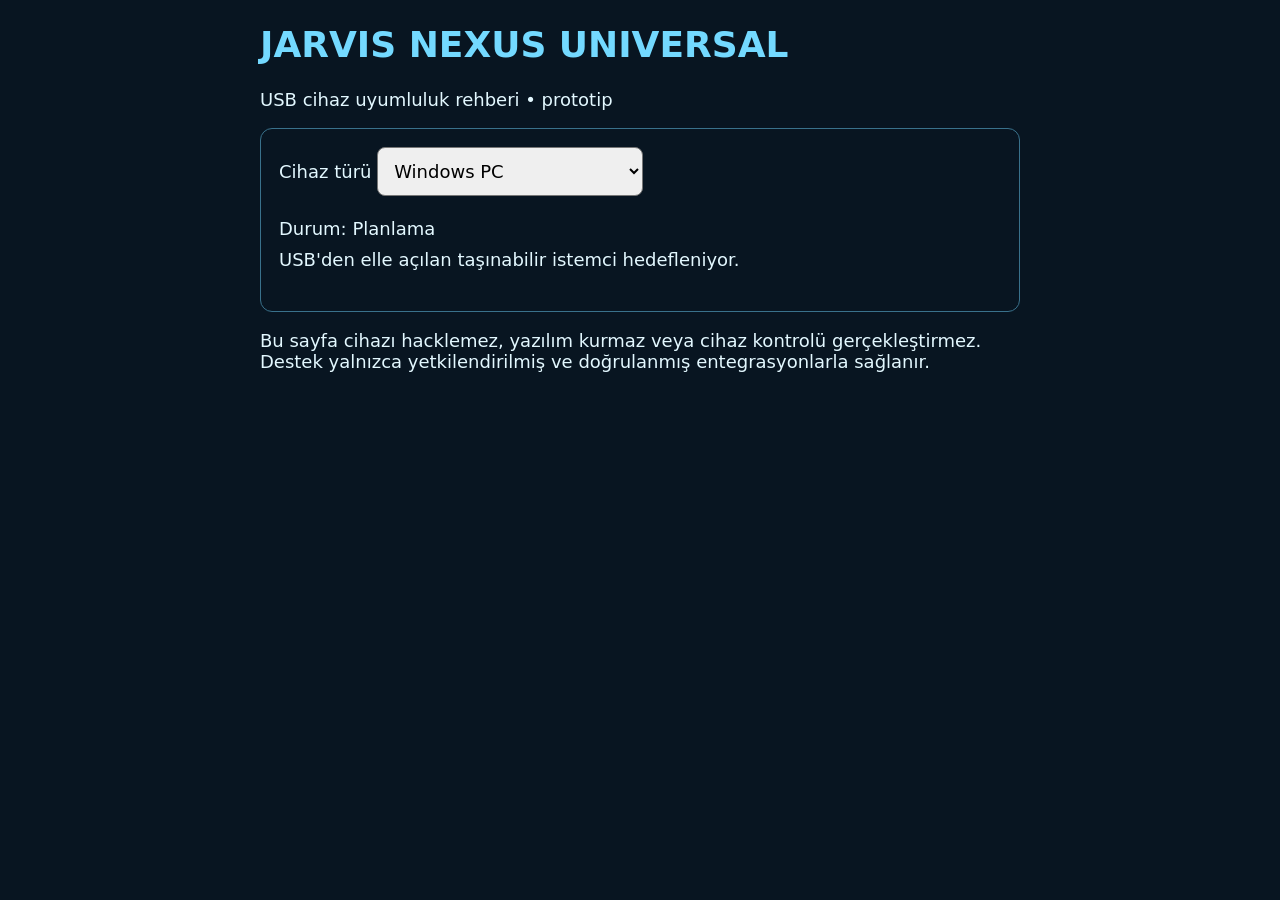
<file: portable/nexus-universal/index.html>
<!doctype html><html lang="tr"><head><meta charset="utf-8"><meta name="viewport" content="width=device-width,initial-scale=1"><title>JARVIS NEXUS UNIVERSAL</title><style>body{background:#081521;color:#e3f8ff;font:18px system-ui;margin:24px auto;padding:0 12px;max-width:760px}h1{color:#73d9ff}select,button{font:inherit;padding:12px;border-radius:8px}section{border:1px solid #39718b;padding:18px;border-radius:12px}#result{white-space:pre-wrap;line-height:1.7}</style></head><body><h1>JARVIS NEXUS UNIVERSAL</h1><p>USB cihaz uyumluluk rehberi • prototip</p><section><label for="platform">Cihaz türü</label> <select id="platform"><option value="windows">Windows PC</option><option value="linux">Linux PC</option><option value="macos">macOS</option><option value="android">Android telefon/tablet</option><option value="android_tv">Android TV / projeksiyon</option><option value="tizen">Samsung Tizen TV</option><option value="webos">LG webOS TV</option><option value="ios">iPhone/iPad</option><option value="generic_projector">Basit projeksiyon</option></select><p id="result" role="status"></p></section><p>Bu sayfa cihazı hacklemez, yazılım kurmaz veya cihaz kontrolü gerçekleştirmez. Destek yalnızca yetkilendirilmiş ve doğrulanmış entegrasyonlarla sağlanır.</p><script>
const profiles={
windows:["USB'den elle açılan taşınabilir istemci hedefleniyor.","Planlama"],
linux:["Tarayıcı istemcisi prototipi mevcut; USB'den HTML açılması cihaza bağlı.","Prototip"],
macos:["İmzalı uygulama geliştirilmesi gerekiyor.","Planlama"],
android:["Android APK kaynak kodu var; kurulum izni ve derleme gerekiyor.","Kaynak kod"],
android_tv:["Android APK kaynak kodu var; TV uyumluluğu ve giriş aygıtları test edilmeli.","Kaynak kod"],
tizen:["USB'den Android APK çalışmaz; üretici uygulaması veya izinli ağ API'si gerekir.","Araştırma"],
webos:["USB'den Android APK çalışmaz; üretici uygulaması veya izinli ağ API'si gerekir.","Araştırma"],
ios:["USB'den uygulama başlatılamaz; onaylı uygulama veya web istemcisi gerekir.","Araştırma"],
generic_projector:["USB çoğunlukla medya dosyası okur; çalıştırma desteği garanti değildir.","Araştırma"]};
const s=document.getElementById('platform'),r=document.getElementById('result');function update(){const x=profiles[s.value];r.textContent='Durum: '+x[1]+'\n'+x[0]}s.addEventListener('change',update);update();
</script></body></html>
</file>
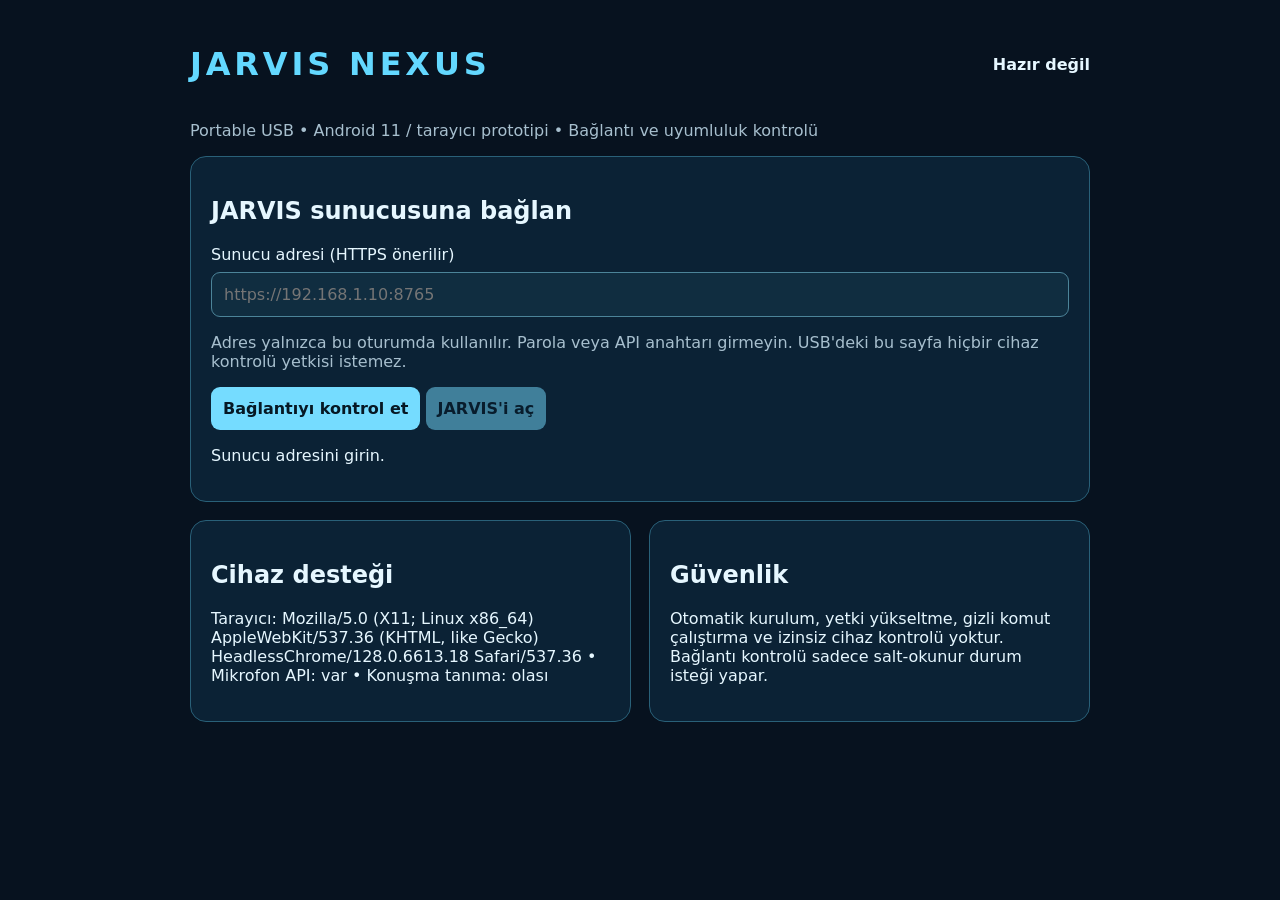
<file: portable/nexus-usb/index.html>
<!doctype html>
<html lang="tr"><head><meta charset="utf-8"><meta name="viewport" content="width=device-width,initial-scale=1">
<meta name="color-scheme" content="dark"><title>JARVIS NEXUS Portable</title>
<style>
:root{font-family:system-ui,Arial,sans-serif;color:#e6f7ff;background:#07121f}body{margin:0;padding:24px;max-width:900px;margin:auto}header{display:flex;align-items:center;justify-content:space-between;gap:12px}h1{letter-spacing:.12em;color:#63d8ff}main{display:grid;gap:18px}.panel{border:1px solid #296078;background:#0b2235;border-radius:16px;padding:20px}input,button{font:inherit;border-radius:9px;padding:12px}input{box-sizing:border-box;width:100%;color:white;background:#102d40;border:1px solid #4c8499}button{cursor:pointer;color:#061824;background:#75dcff;border:0;font-weight:700}button:focus,input:focus{outline:3px solid #ffcd6b}button:disabled{opacity:.5;cursor:not-allowed}.muted{color:#a7bfce}.status{font-weight:700}#log{white-space:pre-wrap;overflow-wrap:anywhere}label{display:block;margin-bottom:8px}@media(min-width:700px){main{grid-template-columns:1fr 1fr}.wide{grid-column:1/-1}}
</style></head><body>
<header><h1>JARVIS NEXUS</h1><span id="status" class="status" role="status">Hazır değil</span></header>
<p class="muted">Portable USB • Android 11 / tarayıcı prototipi • Bağlantı ve uyumluluk kontrolü</p>
<main><section class="panel wide"><h2>JARVIS sunucusuna bağlan</h2>
<label for="url">Sunucu adresi (HTTPS önerilir)</label><input id="url" type="url" placeholder="https://192.168.1.10:8765" autocomplete="off" spellcheck="false">
<p class="muted">Adres yalnızca bu oturumda kullanılır. Parola veya API anahtarı girmeyin. USB'deki bu sayfa hiçbir cihaz kontrolü yetkisi istemez.</p>
<button id="check">Bağlantıyı kontrol et</button> <button id="open" disabled>JARVIS'i aç</button>
<p id="log" role="status" aria-live="polite">Sunucu adresini girin.</p></section>
<section class="panel"><h2>Cihaz desteği</h2><p id="caps"></p></section>
<section class="panel"><h2>Güvenlik</h2><p>Otomatik kurulum, yetki yükseltme, gizli komut çalıştırma ve izinsiz cihaz kontrolü yoktur. Bağlantı kontrolü sadece salt-okunur durum isteği yapar.</p></section>
</main>
<script>
(()=>{'use strict';
const $=id=>document.getElementById(id), state={origin:null};
const status=(s)=>{$('status').textContent=s;$('log').textContent=s};
const features=['Tarayıcı: '+navigator.userAgent,'Mikrofon API: '+(!!navigator.mediaDevices?'var':'yok / güvenli bağlam gerekli'),'Konuşma tanıma: '+(!!(window.SpeechRecognition||window.webkitSpeechRecognition)?'olası':'desteklenmiyor')];
$('caps').textContent=features.join(' • ');
$('check').addEventListener('click',async()=>{
state.origin=null;$('open').disabled=true;
let u;try{u=new URL($('url').value.trim());if(!['https:','http:'].includes(u.protocol)||u.username||u.password||u.pathname!=='/'&&u.pathname!==''||u.search||u.hash)throw Error('Geçerli bir sunucu kök adresi girin.');
if(u.protocol==='http:'&&!['localhost','127.0.0.1','[::1]'].includes(u.hostname))throw Error('Uzak sunucu için HTTPS gereklidir.');
}catch(e){status('Adres hatası: '+e.message);return}
status('Bağlantı kontrol ediliyor…');const controller=new AbortController();const timer=setTimeout(()=>controller.abort(),6000);
try{const res=await fetch(new URL('/api/state',u.origin),{method:'GET',mode:'cors',credentials:'omit',cache:'no-store',signal:controller.signal,headers:{Accept:'application/json'}});
if(!res.ok)throw Error('HTTP '+res.status);const data=await res.json();if(!data||typeof data!=='object'||Array.isArray(data))throw Error('Geçersiz yanıt');
state.origin=u.origin;$('open').disabled=false;status('Sunucu yanıt verdi. Açmak için düğmeye basın.');
}catch(e){status('Bağlantı doğrulanamadı: '+e.message+'. CORS, sertifika veya ağ erişimi engelliyor olabilir.');}
finally{clearTimeout(timer)}
});
$('open').addEventListener('click',()=>{if(state.origin)window.location.assign(state.origin+'/')});
})();
</script></body></html>
</file>
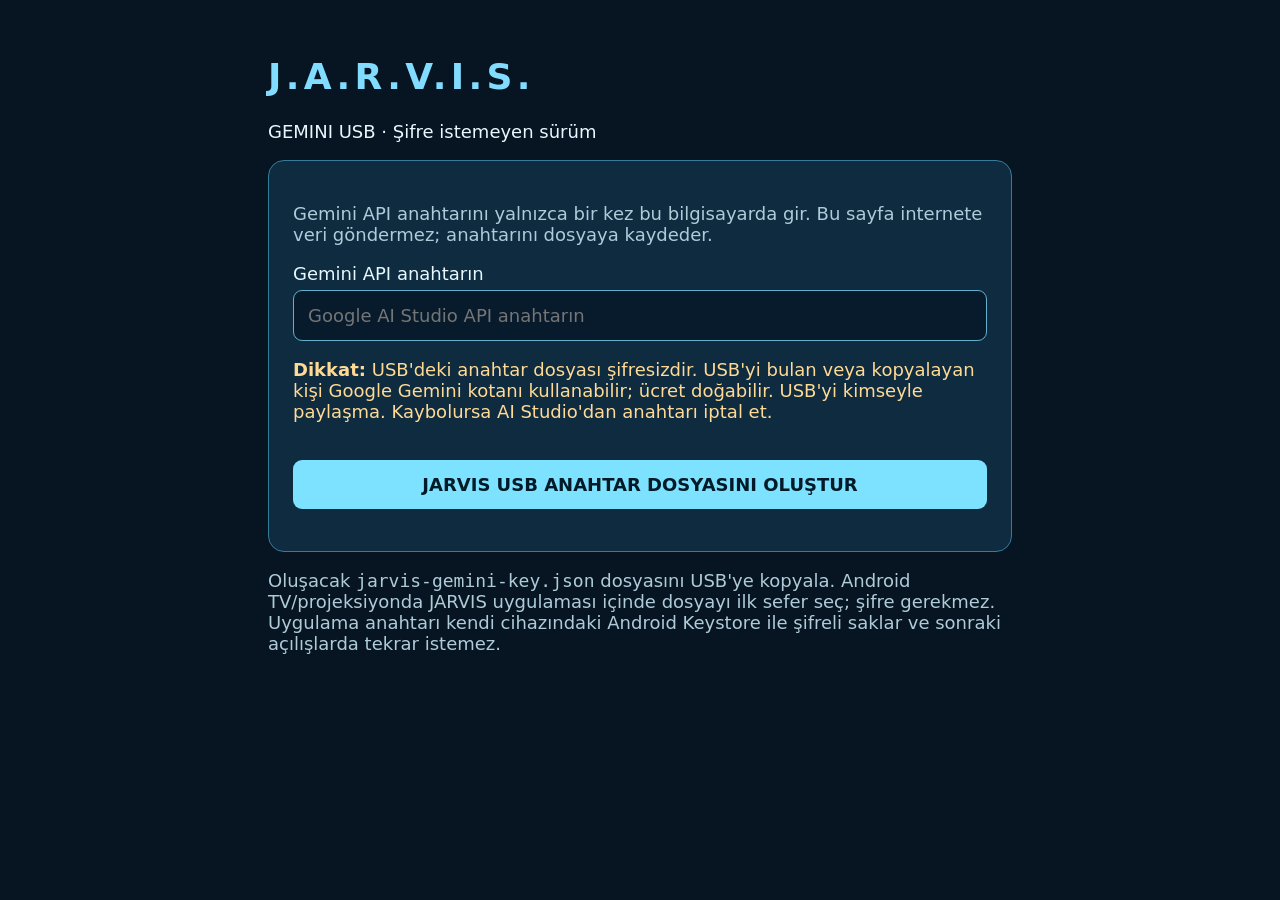
<file: portable/nexus-gemini-usb/KEY-SETUP.html>
<!doctype html>
<html lang="tr"><head><meta charset="utf-8"><meta name="viewport" content="width=device-width,initial-scale=1">
<meta name="color-scheme" content="dark"><title>J.A.R.V.I.S. · Şifresiz Gemini USB Kurulumu</title>
<style>
:root{font:18px system-ui,Arial;color:#e7f8ff;background:#061521}
*{box-sizing:border-box}body{margin:0 auto;padding:32px 18px;max-width:780px}
h1{color:#82dcff;letter-spacing:.12em}section{background:#0e2b40;border:1px solid #347c9c;border-radius:16px;padding:24px}
label{display:block;margin:18px 0 6px}
input,button{font:inherit;border-radius:9px;padding:14px;width:100%}
input{background:#081b2d;color:#fff;border:1px solid #63afce}
button{background:#7ce2ff;color:#001b27;border:0;font-weight:bold;margin-top:20px;cursor:pointer}
.muted{color:#afcbd9}.ok{color:#b2eab9}.warn{color:#ffda95}
</style></head><body><h1>J.A.R.V.I.S.</h1>
<p>GEMINI USB · Şifre istemeyen sürüm</p><section>
<p class="muted">Gemini API anahtarını yalnızca bir kez bu bilgisayarda gir. Bu sayfa internete veri göndermez; anahtarını dosyaya kaydeder.</p>
<label for="key">Gemini API anahtarın</label>
<input id="key" type="password" autocomplete="off" autocapitalize="off" spellcheck="false" placeholder="Google AI Studio API anahtarın">
<p class="warn"><strong>Dikkat:</strong> USB'deki anahtar dosyası şifresizdir. USB'yi bulan veya kopyalayan kişi Google Gemini kotanı kullanabilir; ücret doğabilir. USB'yi kimseyle paylaşma. Kaybolursa AI Studio'dan anahtarı iptal et.</p>
<button id="save">JARVIS USB ANAHTAR DOSYASINI OLUŞTUR</button>
<p id="status" role="status"></p></section>
<p class="muted">Oluşacak <code>jarvis-gemini-key.json</code> dosyasını USB'ye kopyala. Android TV/projeksiyonda JARVIS uygulaması içinde dosyayı ilk sefer seç; şifre gerekmez. Uygulama anahtarı kendi cihazındaki Android Keystore ile şifreli saklar ve sonraki açılışlarda tekrar istemez.</p>
<script>
(()=>{"use strict";
const $=id=>document.getElementById(id);
$("save").addEventListener("click",()=>{
  const key=$("key").value.trim(),status=$("status");
  status.className="warn";status.textContent="";
  if(!/^[\x21-\x7e]{20,220}$/.test(key)){
    status.textContent="Geçerli bir Gemini API anahtarı gir. Boşluk kullanma.";
    return;
  }
  // Cross-device passwordless import necessarily leaves this USB file in plaintext.
  const payload=JSON.stringify({version:2,provider:"gemini",api_key:key},null,2);
  const blob=new Blob([payload],{type:"application/json"});
  const url=URL.createObjectURL(blob);
  const link=document.createElement("a");
  link.href=url;link.download="jarvis-gemini-key.json";link.click();
  setTimeout(()=>URL.revokeObjectURL(url),10000);
  $("key").value="";
  status.className="ok";
  status.textContent="Anahtar dosyası indirildi. Dosyayı USB'ye kopyala; İndirilenler klasöründeki fazladan kopyayı sil.";
});
})();
</script></body></html>
</file>
